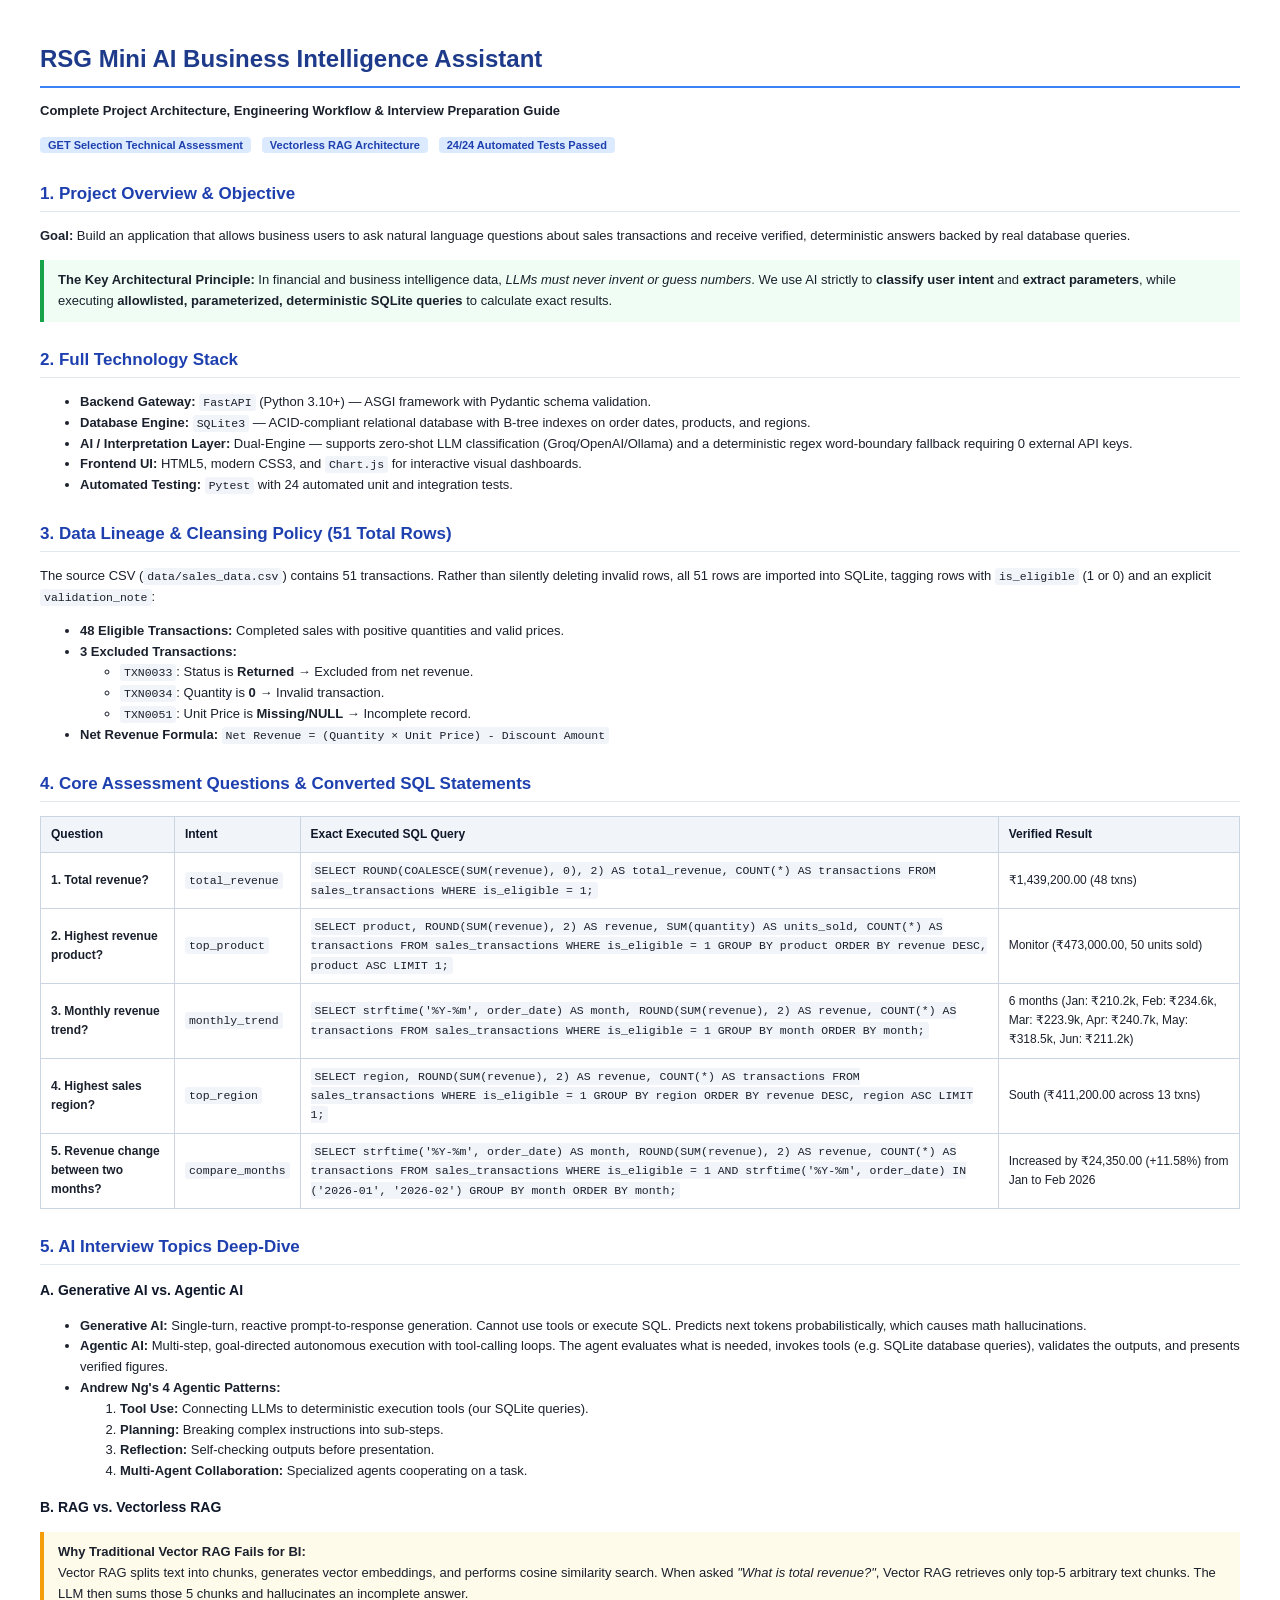
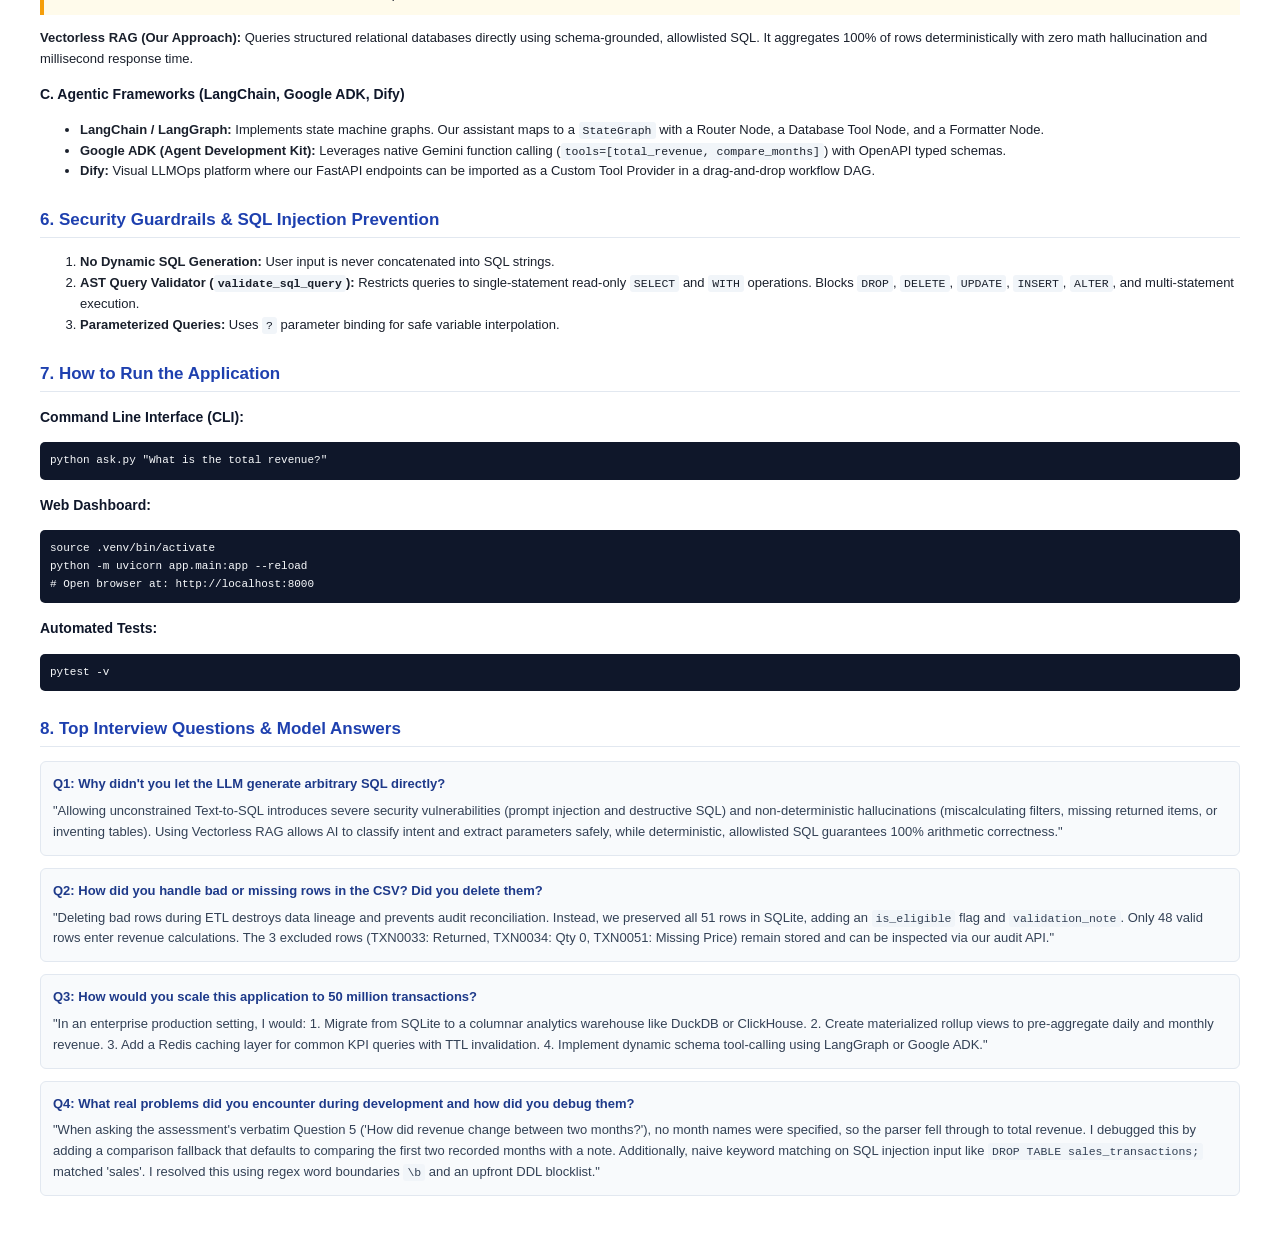
<file: docs/study_guide.html>
<!DOCTYPE html>
<html lang="en">
<head>
<meta charset="UTF-8">
<title>RSG Mini AI BI Assistant - Complete Project & Interview Study Guide</title>
<style>
  body {
    font-family: Arial, Helvetica, sans-serif;
    color: #1a202c;
    line-height: 1.6;
    margin: 40px;
    font-size: 13px;
  }
  h1 { color: #1e3a8a; font-size: 24px; border-bottom: 2px solid #3b82f6; padding-bottom: 8px; margin-bottom: 4px; }
  h2 { color: #1e40af; font-size: 17px; margin-top: 24px; border-bottom: 1px solid #e2e8f0; padding-bottom: 4px; }
  h3 { color: #0f172a; font-size: 14px; margin-top: 14px; }
  .badge { background: #dbeafe; color: #1e40af; padding: 2px 8px; border-radius: 4px; font-weight: bold; font-size: 11px; }
  .highlight { background: #f0fdf4; border-left: 4px solid #16a34a; padding: 10px 14px; margin: 12px 0; }
  .warning { background: #fffbeb; border-left: 4px solid #f59e0b; padding: 10px 14px; margin: 12px 0; }
  table { width: 100%; border-collapse: collapse; margin: 12px 0; font-size: 12px; }
  th, td { border: 1px solid #cbd5e1; padding: 8px 10px; text-align: left; }
  th { background: #f1f5f9; color: #0f172a; }
  pre { background: #0f172a; color: #f8fafc; padding: 10px; border-radius: 5px; font-family: monospace; font-size: 11px; overflow-x: auto; }
  code { font-family: monospace; background: #f1f5f9; padding: 2px 4px; border-radius: 3px; font-size: 11.5px; }
  .qa { background: #f8fafc; border: 1px solid #e2e8f0; border-radius: 6px; padding: 12px; margin-bottom: 12px; }
  .qa-q { font-weight: bold; color: #1e3a8a; margin-bottom: 6px; font-size: 13px; }
  .qa-a { color: #334155; }
</style>
</head>
<body>

<h1>RSG Mini AI Business Intelligence Assistant</h1>
<p><strong>Complete Project Architecture, Engineering Workflow & Interview Preparation Guide</strong></p>
<p><span class="badge">GET Selection Technical Assessment</span> &nbsp; <span class="badge">Vectorless RAG Architecture</span> &nbsp; <span class="badge">24/24 Automated Tests Passed</span></p>

<h2>1. Project Overview & Objective</h2>
<p>
  <strong>Goal:</strong> Build an application that allows business users to ask natural language questions about sales transactions and receive verified, deterministic answers backed by real database queries.
</p>
<div class="highlight">
  <strong>The Key Architectural Principle:</strong> In financial and business intelligence data, <em>LLMs must never invent or guess numbers</em>. We use AI strictly to <strong>classify user intent</strong> and <strong>extract parameters</strong>, while executing <strong>allowlisted, parameterized, deterministic SQLite queries</strong> to calculate exact results.
</div>

<h2>2. Full Technology Stack</h2>
<ul>
  <li><strong>Backend Gateway:</strong> <code>FastAPI</code> (Python 3.10+) — ASGI framework with Pydantic schema validation.</li>
  <li><strong>Database Engine:</strong> <code>SQLite3</code> — ACID-compliant relational database with B-tree indexes on order dates, products, and regions.</li>
  <li><strong>AI / Interpretation Layer:</strong> Dual-Engine — supports zero-shot LLM classification (Groq/OpenAI/Ollama) and a deterministic regex word-boundary fallback requiring 0 external API keys.</li>
  <li><strong>Frontend UI:</strong> HTML5, modern CSS3, and <code>Chart.js</code> for interactive visual dashboards.</li>
  <li><strong>Automated Testing:</strong> <code>Pytest</code> with 24 automated unit and integration tests.</li>
</ul>

<h2>3. Data Lineage & Cleansing Policy (51 Total Rows)</h2>
<p>
  The source CSV (<code>data/sales_data.csv</code>) contains 51 transactions. Rather than silently deleting invalid rows, all 51 rows are imported into SQLite, tagging rows with <code>is_eligible</code> (1 or 0) and an explicit <code>validation_note</code>:
</p>
<ul>
  <li><strong>48 Eligible Transactions:</strong> Completed sales with positive quantities and valid prices.</li>
  <li><strong>3 Excluded Transactions:</strong>
    <ul>
      <li><code>TXN0033</code>: Status is <strong>Returned</strong> &rarr; Excluded from net revenue.</li>
      <li><code>TXN0034</code>: Quantity is <strong>0</strong> &rarr; Invalid transaction.</li>
      <li><code>TXN0051</code>: Unit Price is <strong>Missing/NULL</strong> &rarr; Incomplete record.</li>
    </ul>
  </li>
  <li><strong>Net Revenue Formula:</strong> <code>Net Revenue = (Quantity × Unit Price) - Discount Amount</code></li>
</ul>

<h2>4. Core Assessment Questions & Converted SQL Statements</h2>
<table>
  <tr>
    <th>Question</th>
    <th>Intent</th>
    <th>Exact Executed SQL Query</th>
    <th>Verified Result</th>
  </tr>
  <tr>
    <td><strong>1. Total revenue?</strong></td>
    <td><code>total_revenue</code></td>
    <td><code>SELECT ROUND(COALESCE(SUM(revenue), 0), 2) AS total_revenue, COUNT(*) AS transactions FROM sales_transactions WHERE is_eligible = 1;</code></td>
    <td>₹1,439,200.00 (48 txns)</td>
  </tr>
  <tr>
    <td><strong>2. Highest revenue product?</strong></td>
    <td><code>top_product</code></td>
    <td><code>SELECT product, ROUND(SUM(revenue), 2) AS revenue, SUM(quantity) AS units_sold, COUNT(*) AS transactions FROM sales_transactions WHERE is_eligible = 1 GROUP BY product ORDER BY revenue DESC, product ASC LIMIT 1;</code></td>
    <td>Monitor (₹473,000.00, 50 units sold)</td>
  </tr>
  <tr>
    <td><strong>3. Monthly revenue trend?</strong></td>
    <td><code>monthly_trend</code></td>
    <td><code>SELECT strftime('%Y-%m', order_date) AS month, ROUND(SUM(revenue), 2) AS revenue, COUNT(*) AS transactions FROM sales_transactions WHERE is_eligible = 1 GROUP BY month ORDER BY month;</code></td>
    <td>6 months (Jan: ₹210.2k, Feb: ₹234.6k, Mar: ₹223.9k, Apr: ₹240.7k, May: ₹318.5k, Jun: ₹211.2k)</td>
  </tr>
  <tr>
    <td><strong>4. Highest sales region?</strong></td>
    <td><code>top_region</code></td>
    <td><code>SELECT region, ROUND(SUM(revenue), 2) AS revenue, COUNT(*) AS transactions FROM sales_transactions WHERE is_eligible = 1 GROUP BY region ORDER BY revenue DESC, region ASC LIMIT 1;</code></td>
    <td>South (₹411,200.00 across 13 txns)</td>
  </tr>
  <tr>
    <td><strong>5. Revenue change between two months?</strong></td>
    <td><code>compare_months</code></td>
    <td><code>SELECT strftime('%Y-%m', order_date) AS month, ROUND(SUM(revenue), 2) AS revenue, COUNT(*) AS transactions FROM sales_transactions WHERE is_eligible = 1 AND strftime('%Y-%m', order_date) IN ('2026-01', '2026-02') GROUP BY month ORDER BY month;</code></td>
    <td>Increased by ₹24,350.00 (+11.58%) from Jan to Feb 2026</td>
  </tr>
</table>

<h2>5. AI Interview Topics Deep-Dive</h2>

<h3>A. Generative AI vs. Agentic AI</h3>
<ul>
  <li><strong>Generative AI:</strong> Single-turn, reactive prompt-to-response generation. Cannot use tools or execute SQL. Predicts next tokens probabilistically, which causes math hallucinations.</li>
  <li><strong>Agentic AI:</strong> Multi-step, goal-directed autonomous execution with tool-calling loops. The agent evaluates what is needed, invokes tools (e.g. SQLite database queries), validates the outputs, and presents verified figures.</li>
  <li><strong>Andrew Ng's 4 Agentic Patterns:</strong>
    <ol>
      <li><strong>Tool Use:</strong> Connecting LLMs to deterministic execution tools (our SQLite queries).</li>
      <li><strong>Planning:</strong> Breaking complex instructions into sub-steps.</li>
      <li><strong>Reflection:</strong> Self-checking outputs before presentation.</li>
      <li><strong>Multi-Agent Collaboration:</strong> Specialized agents cooperating on a task.</li>
    </ol>
  </li>
</ul>

<h3>B. RAG vs. Vectorless RAG</h3>
<div class="warning">
  <strong>Why Traditional Vector RAG Fails for BI:</strong><br>
  Vector RAG splits text into chunks, generates vector embeddings, and performs cosine similarity search. When asked <em>"What is total revenue?"</em>, Vector RAG retrieves only top-5 arbitrary text chunks. The LLM then sums those 5 chunks and hallucinates an incomplete answer.
</div>
<p>
  <strong>Vectorless RAG (Our Approach):</strong> Queries structured relational databases directly using schema-grounded, allowlisted SQL. It aggregates 100% of rows deterministically with zero math hallucination and millisecond response time.
</p>

<h3>C. Agentic Frameworks (LangChain, Google ADK, Dify)</h3>
<ul>
  <li><strong>LangChain / LangGraph:</strong> Implements state machine graphs. Our assistant maps to a <code>StateGraph</code> with a Router Node, a Database Tool Node, and a Formatter Node.</li>
  <li><strong>Google ADK (Agent Development Kit):</strong> Leverages native Gemini function calling (<code>tools=[total_revenue, compare_months]</code>) with OpenAPI typed schemas.</li>
  <li><strong>Dify:</strong> Visual LLMOps platform where our FastAPI endpoints can be imported as a Custom Tool Provider in a drag-and-drop workflow DAG.</li>
</ul>

<h2>6. Security Guardrails & SQL Injection Prevention</h2>
<ol>
  <li><strong>No Dynamic SQL Generation:</strong> User input is never concatenated into SQL strings.</li>
  <li><strong>AST Query Validator (<code>validate_sql_query</code>):</strong> Restricts queries to single-statement read-only <code>SELECT</code> and <code>WITH</code> operations. Blocks <code>DROP</code>, <code>DELETE</code>, <code>UPDATE</code>, <code>INSERT</code>, <code>ALTER</code>, and multi-statement execution.</li>
  <li><strong>Parameterized Queries:</strong> Uses <code>?</code> parameter binding for safe variable interpolation.</li>
</ol>

<h2>7. How to Run the Application</h2>
<h3>Command Line Interface (CLI):</h3>
<pre>python ask.py "What is the total revenue?"</pre>

<h3>Web Dashboard:</h3>
<pre>
source .venv/bin/activate
python -m uvicorn app.main:app --reload
# Open browser at: http://localhost:8000
</pre>

<h3>Automated Tests:</h3>
<pre>pytest -v</pre>

<h2>8. Top Interview Questions & Model Answers</h2>

<div class="qa">
  <div class="qa-q">Q1: Why didn't you let the LLM generate arbitrary SQL directly?</div>
  <div class="qa-a">
    "Allowing unconstrained Text-to-SQL introduces severe security vulnerabilities (prompt injection and destructive SQL) and non-deterministic hallucinations (miscalculating filters, missing returned items, or inventing tables). Using Vectorless RAG allows AI to classify intent and extract parameters safely, while deterministic, allowlisted SQL guarantees 100% arithmetic correctness."
  </div>
</div>

<div class="qa">
  <div class="qa-q">Q2: How did you handle bad or missing rows in the CSV? Did you delete them?</div>
  <div class="qa-a">
    "Deleting bad rows during ETL destroys data lineage and prevents audit reconciliation. Instead, we preserved all 51 rows in SQLite, adding an <code>is_eligible</code> flag and <code>validation_note</code>. Only 48 valid rows enter revenue calculations. The 3 excluded rows (TXN0033: Returned, TXN0034: Qty 0, TXN0051: Missing Price) remain stored and can be inspected via our audit API."
  </div>
</div>

<div class="qa">
  <div class="qa-q">Q3: How would you scale this application to 50 million transactions?</div>
  <div class="qa-a">
    "In an enterprise production setting, I would:
    1. Migrate from SQLite to a columnar analytics warehouse like DuckDB or ClickHouse.
    2. Create materialized rollup views to pre-aggregate daily and monthly revenue.
    3. Add a Redis caching layer for common KPI queries with TTL invalidation.
    4. Implement dynamic schema tool-calling using LangGraph or Google ADK."
  </div>
</div>

<div class="qa">
  <div class="qa-q">Q4: What real problems did you encounter during development and how did you debug them?</div>
  <div class="qa-a">
    "When asking the assessment's verbatim Question 5 ('How did revenue change between two months?'), no month names were specified, so the parser fell through to total revenue. I debugged this by adding a comparison fallback that defaults to comparing the first two recorded months with a note. Additionally, naive keyword matching on SQL injection input like <code>DROP TABLE sales_transactions;</code> matched 'sales'. I resolved this using regex word boundaries <code>\b</code> and an upfront DDL blocklist."
  </div>
</div>

</body>
</html>
</file>
